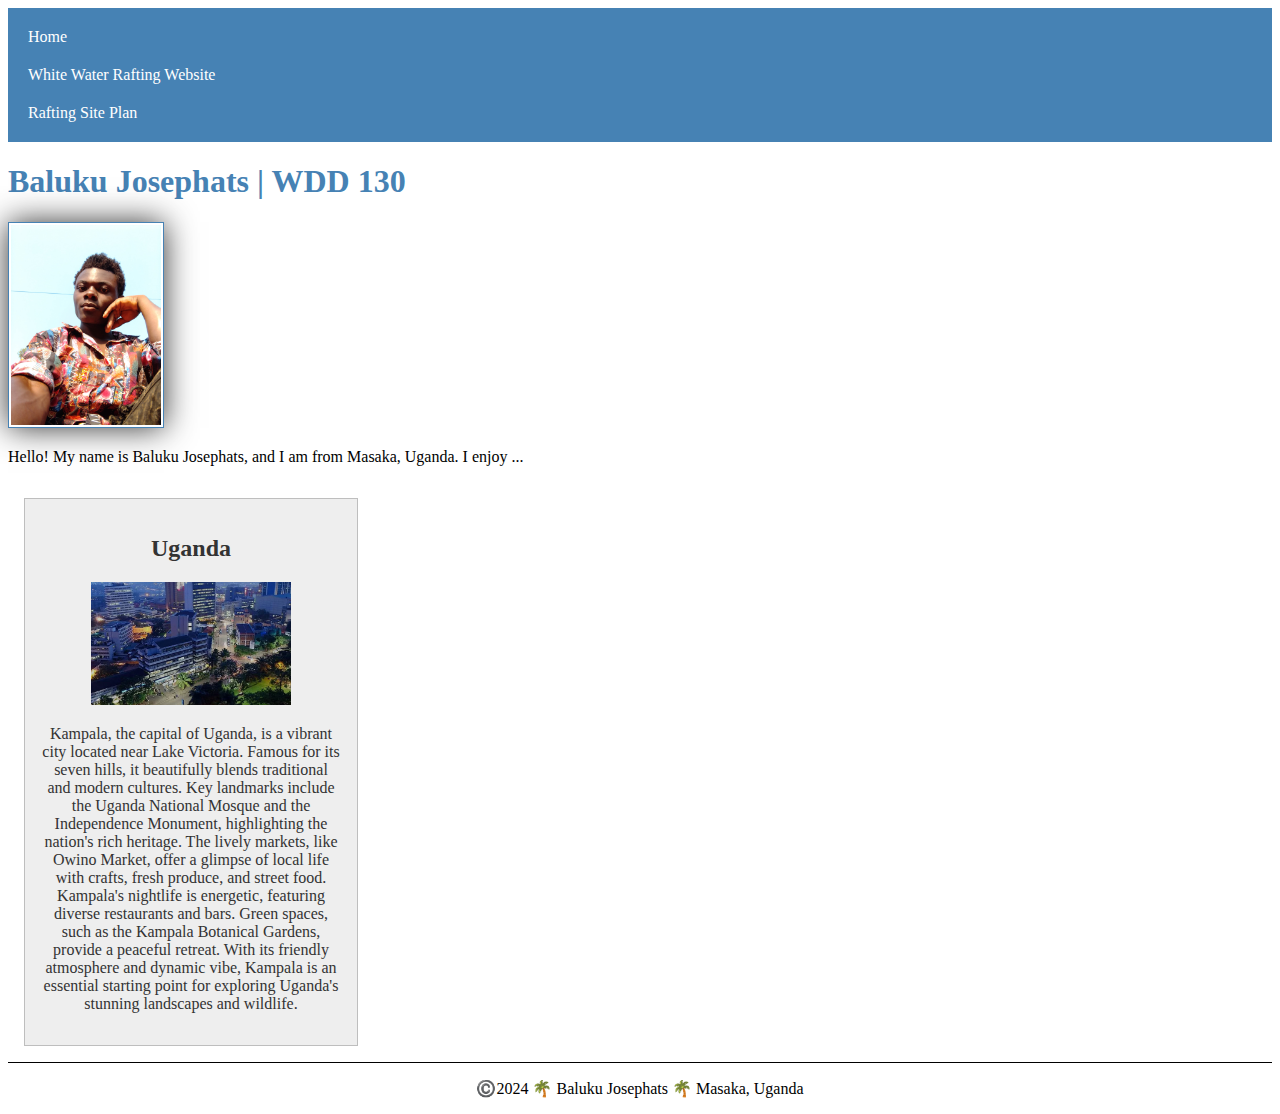
<file: index.html>
<!DOCTYPE html>
<html lang="en-US">
<head>
    <meta charset="utf-8">
    <meta name="viewport" content="width=device-width, initial-scale=1.0">
    <title>Baluku Josephats | WDD 130</title>
    <meta name="description" content="Baluku Josephats' BYU-Idaho WDD 130 course Homepage">
    <meta name="author" content="Baluku Josephats">
    <link rel="stylesheet" href="styles/styles.css"> <!-- Fixed href attribute -->
</head>
<body>
    <header>
        <nav>
            <a href="#">Home</a>
            <a href="wwr/">White Water Rafting Website</a>
            <a href="wwr/site-plan-rafting.html">Rafting Site Plan</a> <!-- Removed duplicate link -->
        </nav>
    </header>
    <main>
        <h1>Baluku Josephats | WDD 130</h1>
        <img src="Images/profile.jpeg" alt="Hello, my name is Baluku Josephats" width="200">
        <p>Hello! My name is Baluku Josephats, and I am from Masaka, Uganda. I enjoy ... </p>
    </main>
    <aside>
        <h2>Uganda</h2>
        <img src="Images/image.png" alt="Uganda's Capital City">
        <p>Kampala, the capital of Uganda, is a vibrant city located near Lake Victoria. Famous for its seven hills, it beautifully blends traditional and modern cultures. Key landmarks include the Uganda National Mosque and the Independence Monument, highlighting the nation's rich heritage. The lively markets, like Owino Market, offer a glimpse of local life with crafts, fresh produce, and street food. Kampala's nightlife is energetic, featuring diverse restaurants and bars. Green spaces, such as the Kampala Botanical Gardens, provide a peaceful retreat. With its friendly atmosphere and dynamic vibe, Kampala is an essential starting point for exploring Uganda's stunning landscapes and wildlife.</p>
    </aside>
    <footer>
        <p>©️2024 🌴 Baluku Josephats 🌴 Masaka, Uganda</p>
    </footer>
</body>
</html>
</file>
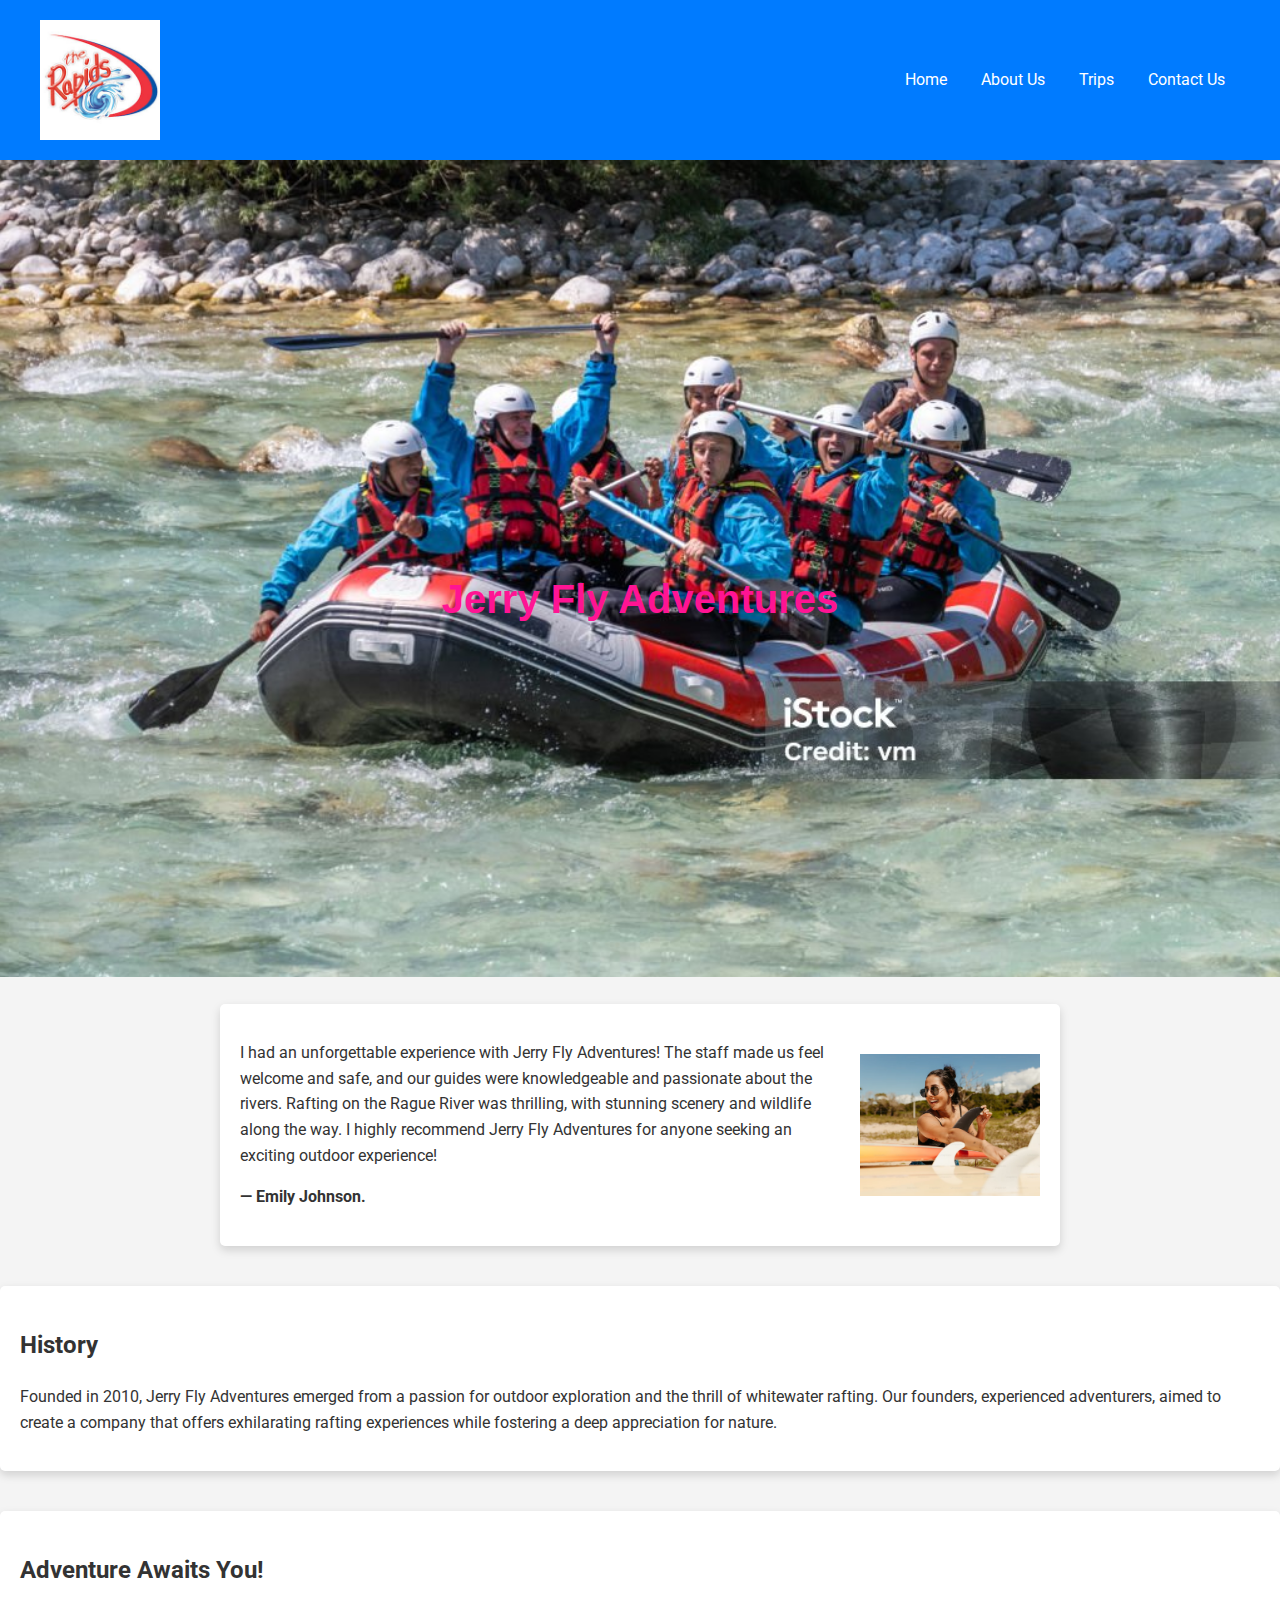
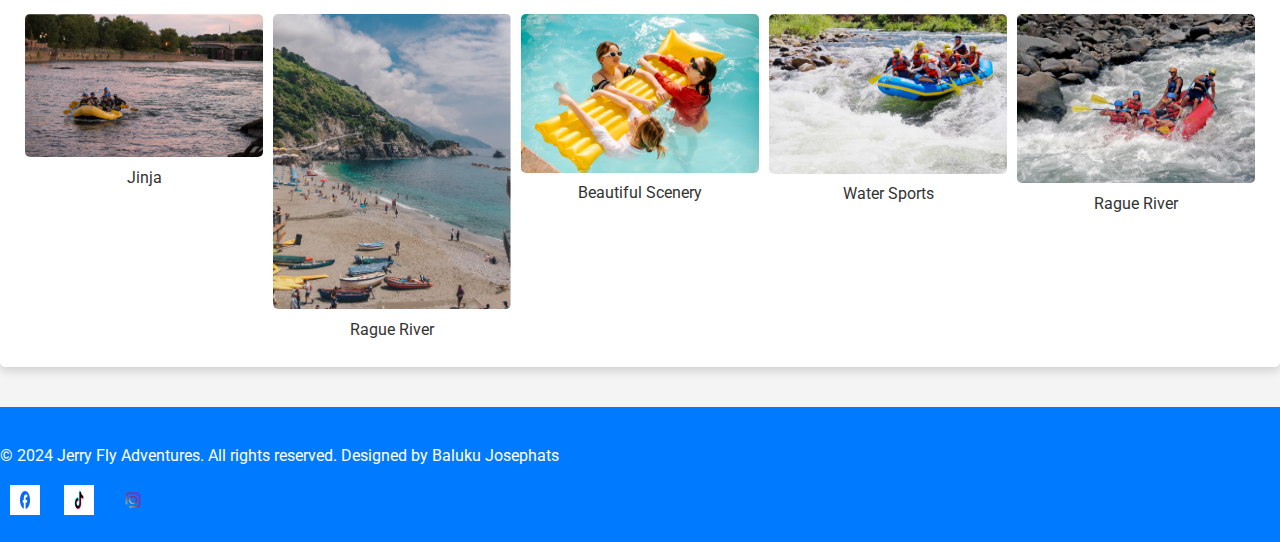
<file: wwr/about.html>
<!DOCTYPE html>
<html lang="en-US">
<head>
    <meta charset="utf-8">
    <meta name="viewport" content="width=device-width, initial-scale=1">
    <meta name="description" content="Join Jerry Fly Adventures for thrilling whitewater rafting experiences.">
    <meta name="keywords" content="Rafting, Adventures, Outdoor, Jerry Fly">
    <title>About Us - Jerry Fly Adventures</title>
    
    <link rel="preconnect" href="https://fonts.googleapis.com">
    <link rel="preconnect" href="https://fonts.gstatic.com" crossorigin>
    <link href="https://fonts.googleapis.com/css2?family=Merriweather:wght@400;700;900&family=Roboto:wght@400;700&display=swap" rel="stylesheet">
    <link rel="stylesheet" href="styles/style.css">
</head>
<body>

    <header>
        <div class="header-content">
            <img src="images/Rapidlogo.jpg" alt="Jerry Fly Adventures Logo" class="logo">
            <nav role="navigation">
                <a href="index.html">Home</a>
                <a href="about.html" aria-current="page">About Us</a>
                <a href="trips.html">Trips</a>
                <a href="contact.html">Contact Us</a>
            </nav>
        </div>
    </header>

    <main>
        <div class="hero">
            <img src="images/hero.png" alt="Group of adventurers ready for rafting" class="hero-img">
            <h1>Jerry Fly Adventures</h1>
        </div>

        <article class="client-testimonial">
            <div>
                <p>I had an unforgettable experience with Jerry Fly Adventures! The staff made us feel welcome and safe, and our guides were knowledgeable and passionate about the rivers. Rafting on the Rague River was thrilling, with stunning scenery and wildlife along the way. I highly recommend Jerry Fly Adventures for anyone seeking an exciting outdoor experience!</p>
                <p><strong>— Emily Johnson.</strong></p>
            </div>
            <img src="images/happy-client.jpg" alt="Happy client enjoying a rafting adventure" class="happy-client-img">
        </article>
        
        <section class="history">
            <h2>History</h2>
            <p>Founded in 2010, Jerry Fly Adventures emerged from a passion for outdoor exploration and the thrill of whitewater rafting. Our founders, experienced adventurers, aimed to create a company that offers exhilarating rafting experiences while fostering a deep appreciation for nature.</p>
        </section>
        
        <section class="adventure">
            <h2>Adventure Awaits You!</h2>
            <div class="rafting-images">
                <figure>
                    <img src="images/rafting1.png" alt="Rafting in Jinja">
                    <figcaption>Jinja</figcaption>
                </figure>
                <figure>
                    <img src="images/rafting2.png" alt="Rafting on the Rague River">
                    <figcaption>Rague River</figcaption>
                </figure>
                <figure>
                    <img src="images/rafting3.png" alt="Beautiful scenery during rafting">
                    <figcaption>Beautiful Scenery</figcaption>
                </figure>
                <figure>
                    <img src="images/rafting4.png" alt="Exciting water sports activity">
                    <figcaption>Water Sports</figcaption>
                </figure>
                <figure>
                    <img src="images/rafting5.png" alt="Another view of Rague River">
                    <figcaption>Rague River</figcaption>
                </figure>
            </div>
        </section>
    </main>

    <footer>
        <p>&copy; 2024 Jerry Fly Adventures. All rights reserved. Designed by Baluku Josephats</p>
        <nav class="sociallinks" role="navigation">
            <a href="https://facebook.com" target="_blank" rel="noopener noreferrer" aria-label="Visit our Facebook page">
                <img src="images/fb.png" alt="Facebook" width="30" height="30">
            </a>
            <a href="https://tiktok.com" target="_blank" rel="noopener noreferrer" aria-label="Visit our TikTok page">
                <img src="images/tik.png" alt="TikTok" width="30" height="30">
            </a>
            <a href="https://instagram.com" target="_blank" rel="noopener noreferrer" aria-label="Visit our Instagram page">
                <img src="images/instagram.png" alt="Instagram" width="30" height="30">
            </a>
        </nav>
    </footer>

</body>
</html>
</file>
<file: styles/styles.css>
nav {
    background-color: steelblue;
    padding: 10px;
    display: flex;          
    flex-direction: column; 
    align-items: flex-start; 
}

nav a {
    color: white;
    padding: 10px;
    text-decoration: none; 
    width: 100%;           
}


h1 {
    color: steelblue;
}

main img {
    width: 150px;
    height: auto;
    border: 1px solid steelblue;
    padding: 2px;
    box-shadow: 0 0 30px #333;
}

p {
    padding: 0;
}

aside {
    width: 300px; 
    margin: 1em;
    border: 1px solid rgba(0, 0, 0, 0.2);
    padding: 1em;
    background-color: #eee;
    color: #333;
    text-align: center;
    float: left; 
}

aside img {
    width: 200px;
    height: auto;
}

footer {
    margin-top: 1em;
    border-top: 1px solid #000;
    text-align: center;
    clear: both; 
}
</file>
<file: wwr/styles/style.css>
:root {
    --main-bg-color: #f4f4f4;
    --header-bg-color: #007bff;
    --footer-bg-color: #007bff;
    --text-color: #333;
    --hover-color: deeppink; /* Hover color variable */
}

body {
    font-family: 'Roboto', sans-serif;
    line-height: 1.6;
    color: var(--text-color);
    background-color: var(--main-bg-color);
    margin: 0;
}

header {
    background: var(--header-bg-color);
    color: #fff;
    padding: 20px 0;
}

.header-content {
    max-width: 1200px;
    margin: 0 auto;
    display: flex;
    justify-content: space-between;
    align-items: center;
}

.logo {
    width: 120px;
}

nav a {
    color: #fff;
    text-decoration: none;
    margin: 0 15px;
    transition: color 0.3s; /* Smooth transition for hover */
}

nav a:hover {
    color: var(--hover-color);
    text-decoration: underline; /* Optional */
}

.hero {
    position: relative;
    text-align: center;
}

.hero-img {
    width: 100%;
    height: auto;
}

.hero h1 {
    position: absolute;
    top: 50%;
    left: 50%;
    transform: translate(-50%, -50%);
    color: var(--hover-color);
    font-family: 'Brush Script MT', sans-serif;
    font-size: 2.5rem;
}

.client-testimonial {
    display: flex;
    align-items: center;
    margin-top: 20px;
    max-width: 800px;
    margin: 20px auto;
    background: #fff;
    padding: 20px;
    border-radius: 5px;
    box-shadow: 0 4px 10px rgba(0, 0, 0, 0.15);
}

.client-testimonial img {
    max-width: 180px; /* Ensures image doesn't overflow */
    height: auto;
    margin-left: 20px;
}

.client-testimonial > div {
    flex: 1;
}

.history, .adventure {
    margin: 40px 0;
    padding: 20px;
    background: #fff;
    border-radius: 5px;
    box-shadow: 0 4px 10px rgba(0, 0, 0, 0.15);
}

.rafting-images {
    display: flex;
    flex-wrap: wrap;
    justify-content: space-between;
}

.rafting-images figure {
    flex: 1 1 calc(20% - 10px);
    margin: 5px;
    text-align: center;
}

.rafting-images img {
    width: 100%;
    height: auto;
    border-radius: 5px; /* Optional: adds rounding to images */
}

footer {
    background: var(--footer-bg-color);
    color: #fff;
    text-align: left;
    padding: 20px 0;
}

footer .sociallinks {
    margin-top: 10px;
}

footer .sociallinks a {
    margin: 0 10px;
    text-decoration: none; /* Ensure no text-decoration on icons */
}

footer .sociallinks img {
    width: 30px;
    height: 30px;
}

@media (max-width: 768px) {
    .header-content {
        flex-direction: column;
    }

    nav a {
        margin: 10px 0;
    }

    .hero h1 {
        font-size: 1.8rem; /* Adjust size for mobile */
    }

    .rafting-images figure {
        flex: 1 1 calc(50% - 10px);
    }
}
</file>
